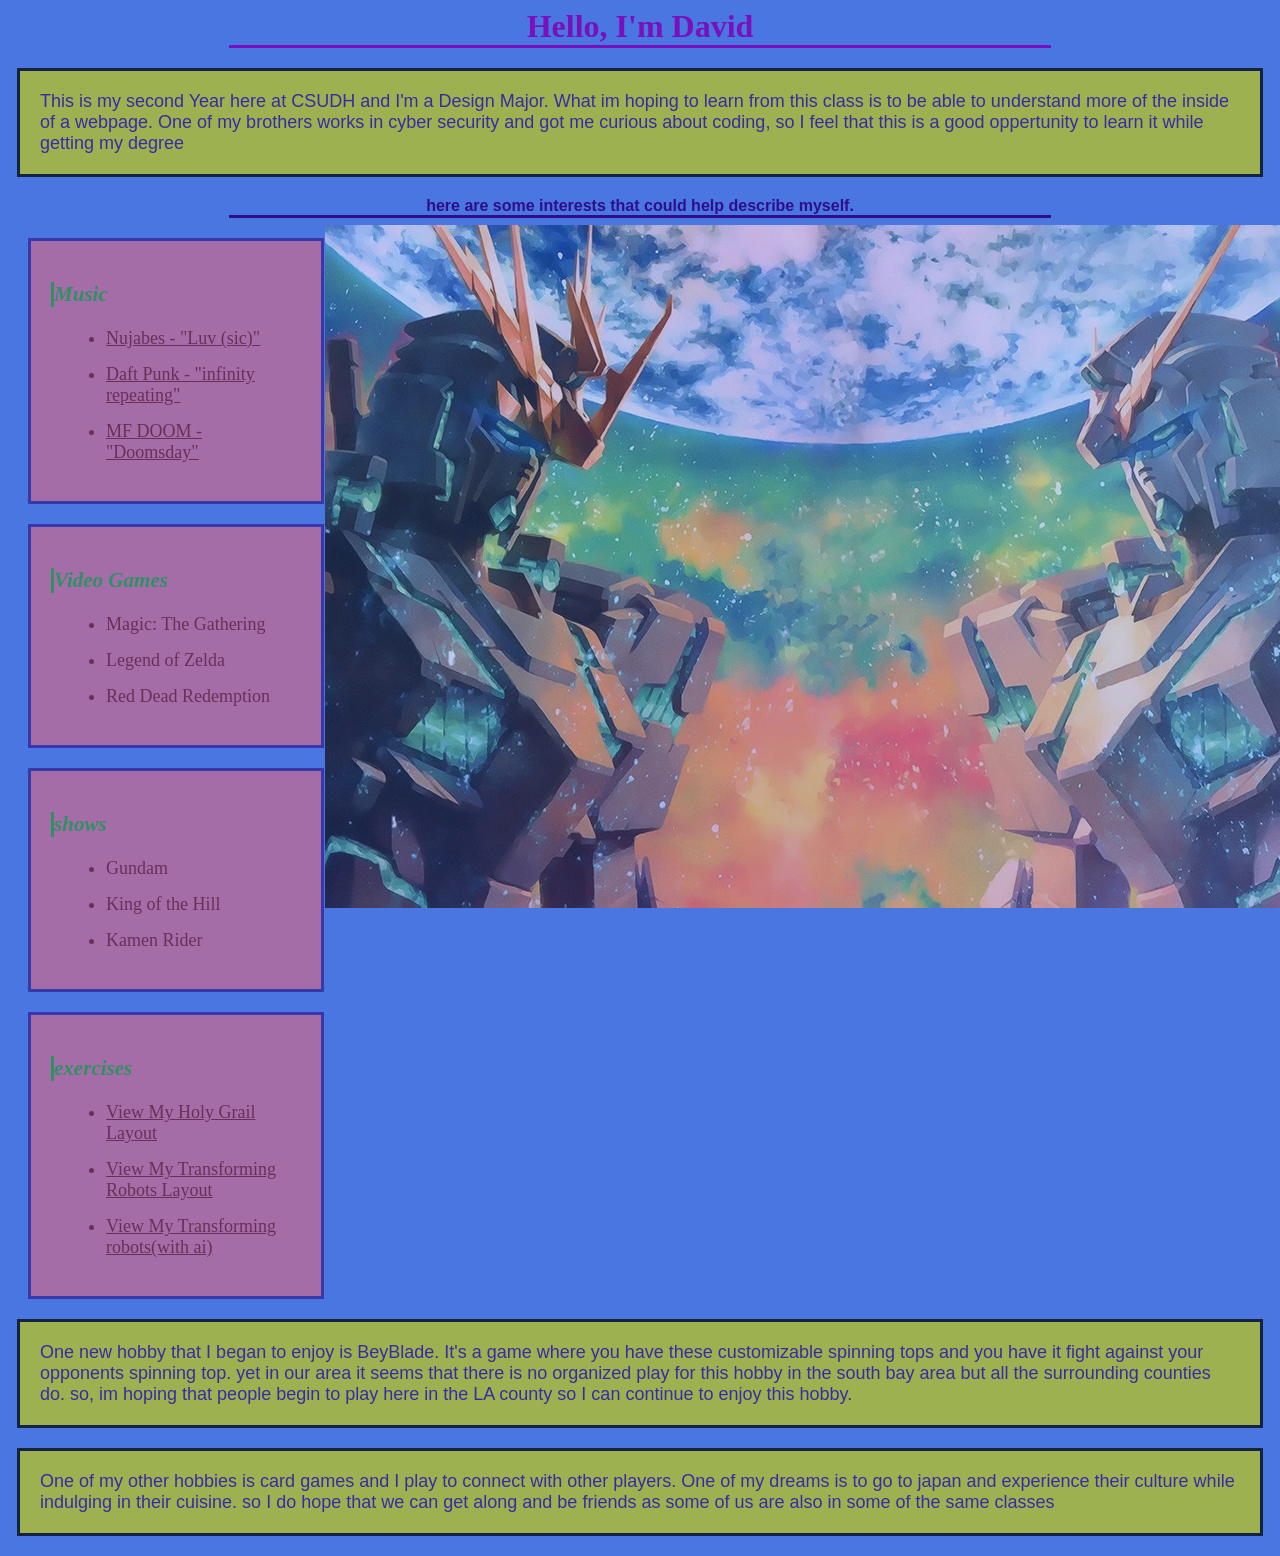
<file: index.html>
<!DOCTYPE html>
<html lang="en">
<head>
    <meta charset="UTF-8">
    <meta name="viewport" content="width=device-width, initial-scale=1.0">
    <title>Document</title>
</head>
<link rel="stylesheet" href="style.css"
<body>
    <h1><b>Hello, I'm David</b></h1>
<p class="bio">This is my second Year here at CSUDH and I'm a Design Major. What im hoping to learn from this class is to be able to understand more of the inside of a webpage. One of my brothers works in cyber security and got me curious about coding, so I feel that this is a good oppertunity to learn it while getting my degree
   
</p> 
 <h2>here are some interests that could help describe myself.</h2>
 <div id="interests">
 <h3><em>Music</em></h3>   
<ul>
   <li><a href="https://www.youtube.com/watch?v=fDuNxaxnORM"><u>Nujabes - "Luv (sic)"</u></a></li>
   <li><a href="https://www.youtube.com/watch?v=f903wQHlE3w"><u>Daft Punk - "infinity repeating"</u></a></li>
   <li><a href="https://www.youtube.com/watch?v=LMeluRz2wv4"><u>MF DOOM - "Doomsday"</u></a></li> 
   
</ul>
</div>


<div id="interests">
<h3><em>Video Games</em></h3>
<ul>
   <li>Magic: The Gathering</li> 

   <li>Legend of Zelda</li>

   <li>Red Dead Redemption</li>

</ul> 
</div>

<div id="interests">
<h3><em>shows</em></h3>
<ul>
   <li>Gundam</li> 
   <li>King of the Hill</li>
   <li>Kamen Rider</li>
</ul>
</div>

<div id="interests">
<h3><em>exercises</em></h3>
<ul>
   <li><a href="holy-grail.html">View My Holy Grail Layout</a></li>   
   <li><a href="function.html">View My Transforming Robots Layout</a></li>
   <li><a href="aifunction.html">View My Transforming robots(with ai)</a></li>
</ul>
</div>
<p class="bio">One new hobby that I began to enjoy is BeyBlade. It's a game where you have these customizable spinning tops and you have it fight against your opponents spinning top. yet in our area it seems that there is no organized play for this hobby in the south bay area but all the surrounding counties do. so, im hoping that people begin to play here in the LA county so I can continue to enjoy this hobby.</p>

<p class="bio">One of my other hobbies is card games and I play to connect with other players. One of my dreams is to go to japan and experience their culture while indulging in their cuisine. so I do hope that we can get along and be friends as some of us are also in some of the same classes</p> 
 <img src="unicorn-gundam.jpg.webp" alt="Unicorn Gundam Over The Rainbow" width="1024" height="683">
</body>
</html>
</file>
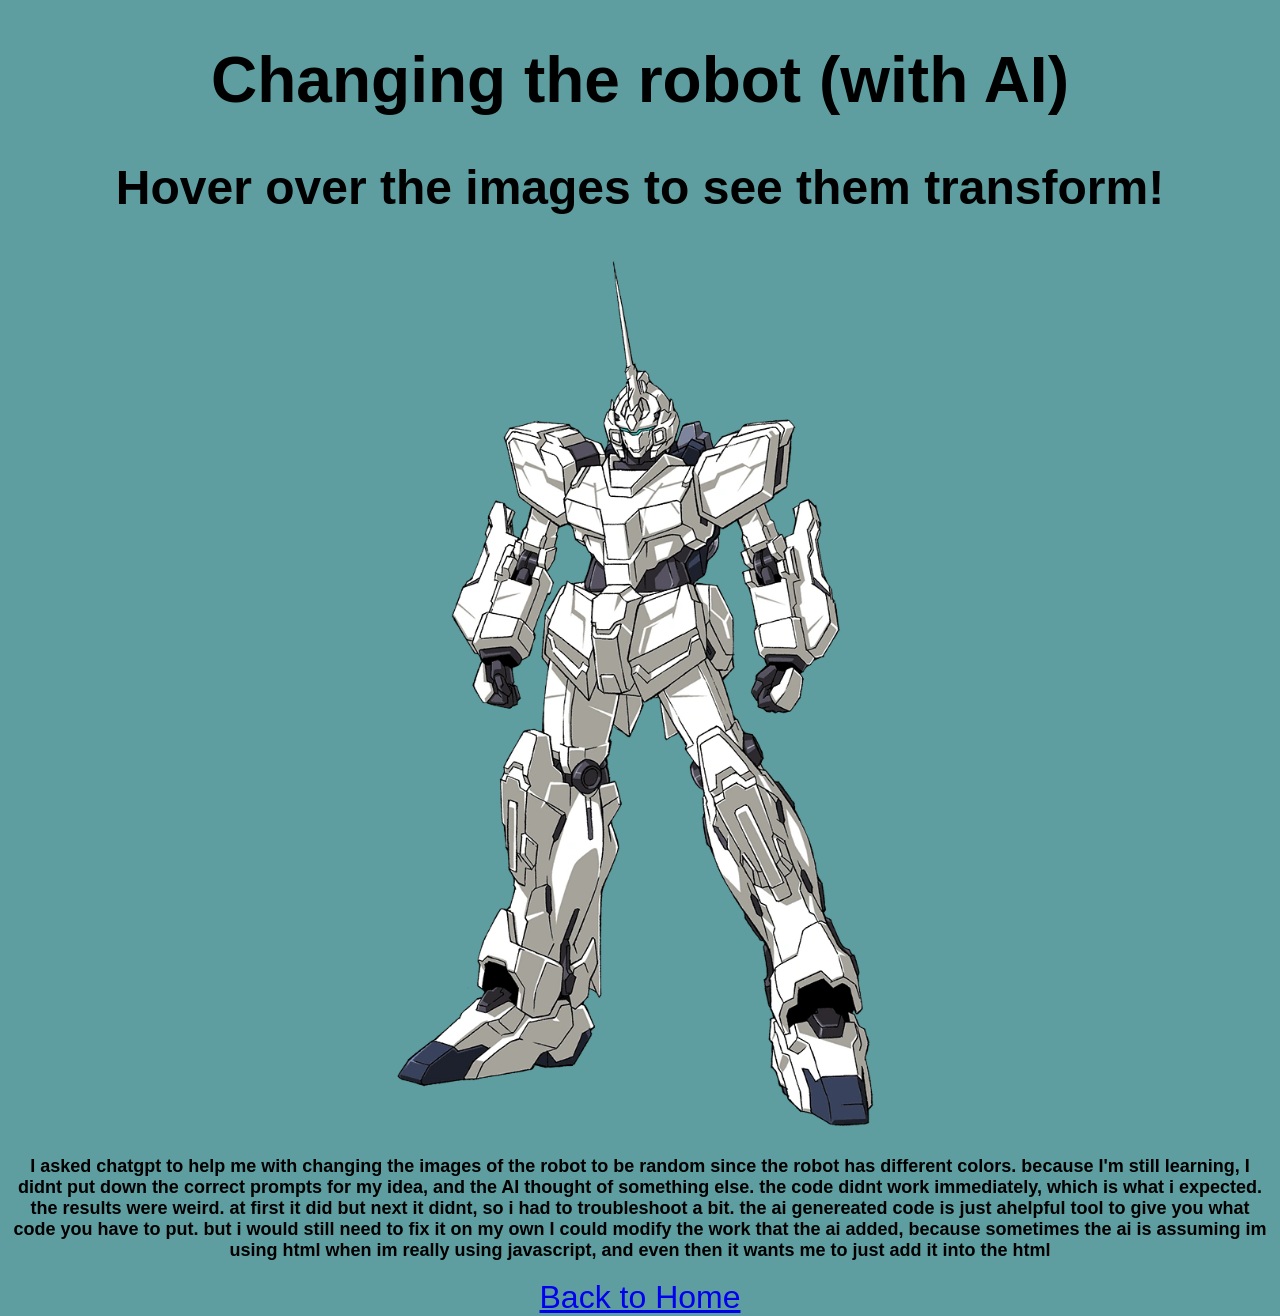
<file: aifunction.html>
<!DOCTYPE html>
<html lang="en">
<head>
    <link rel="stylesheet" href="function.css">
    <meta charset="UTF-8">
    <meta name="viewport" content="width=device-width, initial-scale=1.0">
    <title>changing unicorn with ai</title>
</head>
<body>
 <h1>Changing the robot (with AI)</h1>

<h2>Hover over the images to see them transform!</h2>    

<img id="W-unicorn" src="Images/Unicorn Gundam Unicorn Mode.jpg.webp" alt="Unicorn Gundam Unicorn mode" width="500">

<h3> 
 I asked chatgpt to help me with changing the images of the robot to be random since the robot has different colors.
 
 because I'm still learning, I didnt put down the correct prompts for my idea, and the AI thought of something else.
 
 the code didnt work immediately, which is what i expected.
 
 the results were weird. at first it did but next it didnt, so i had to troubleshoot a bit.
 
 the ai genereated code is just ahelpful tool to give you what code you have to put. but i would still need to fix it on my own
 
 I could modify the work that the ai added, because sometimes the ai is assuming im using html when im really using javascript, and even then it wants me to just add it into the html 
</h3>

<a href="index.html">Back to Home</a>
<script src="aifunction.js"></script>
</body>
</html>
</file>
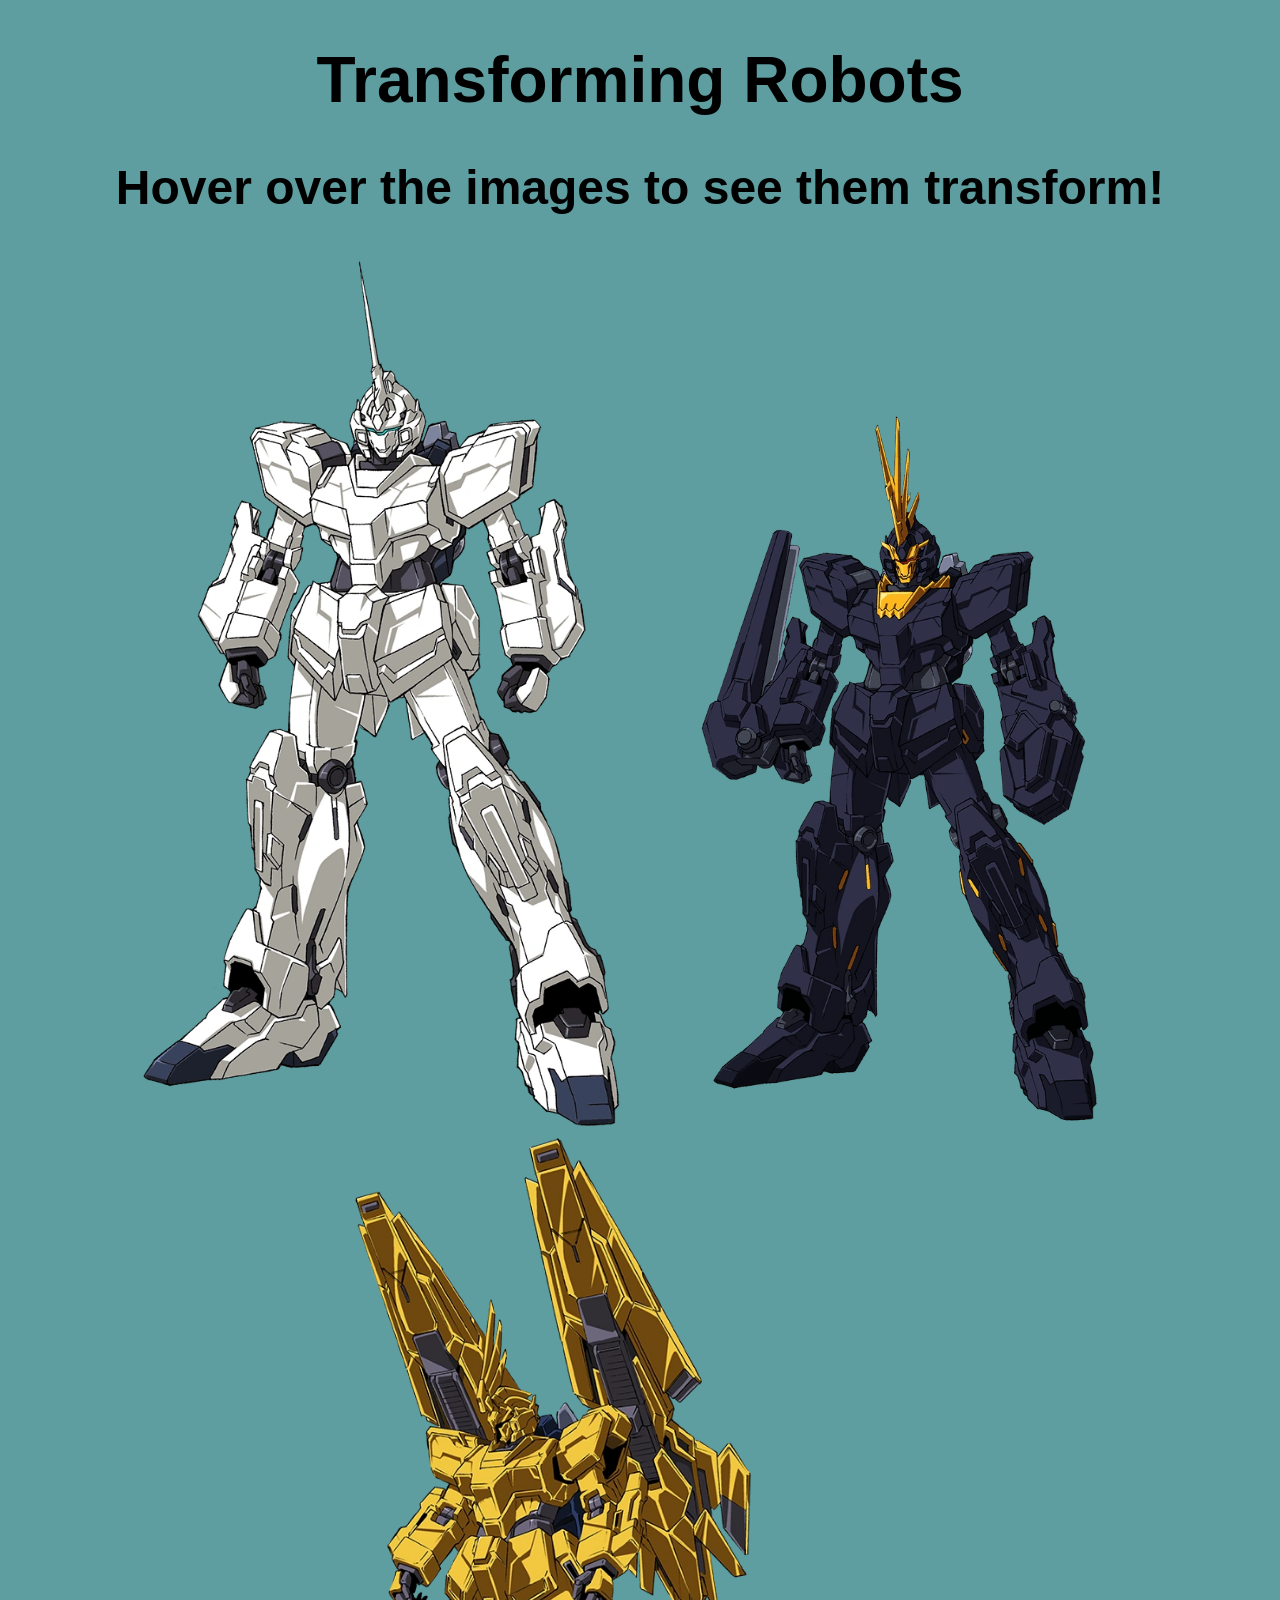
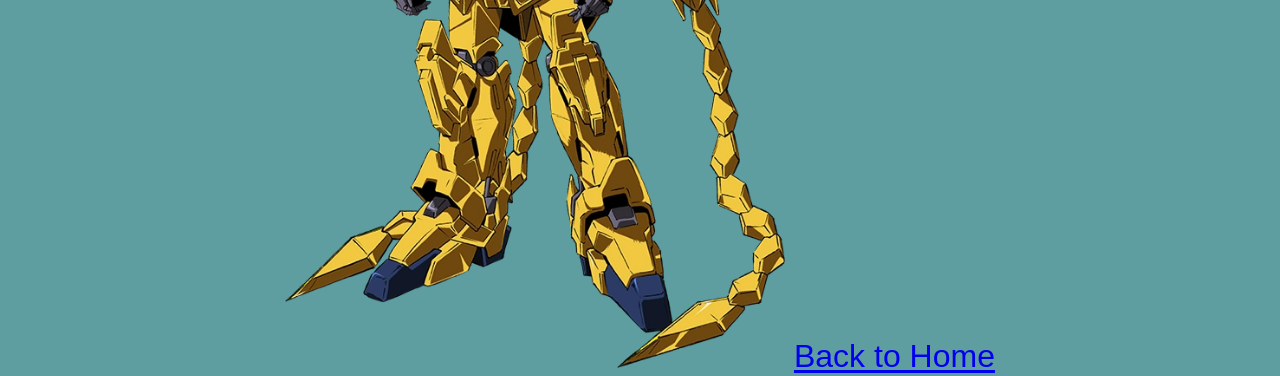
<file: function.html>
<!DOCTYPE html>
<html lang="en">
<head>
    <link rel="stylesheet" href="function.css">
    <meta charset="UTF-8">
    <meta name="viewport" content="width=device-width, initial-scale=1.0">
    <title>Transforming Robots</title>
</head>
<body>
<h1>Transforming Robots</h1> 

<h2>Hover over the images to see them transform!</h2>

<img id="W-unicorn" src="Images/Unicorn Gundam Unicorn Mode.jpg.webp" alt="Unicorn Gundam Unicorn mode" width="500">

<img id="B-unicorn" src="Images/Banshee unicorn Mode.jpg.webp" alt="Banshee Unicorn Mode" width="500">

<img id="G-unicorn" src="Images/Phenex Unicorn Mode.jpg.webp" alt="Phenex Unicorn Mode" width="500">

<a href="index.html">Back to Home</a>

<script src="function.js"></script> 
</body>
</html>
</file>
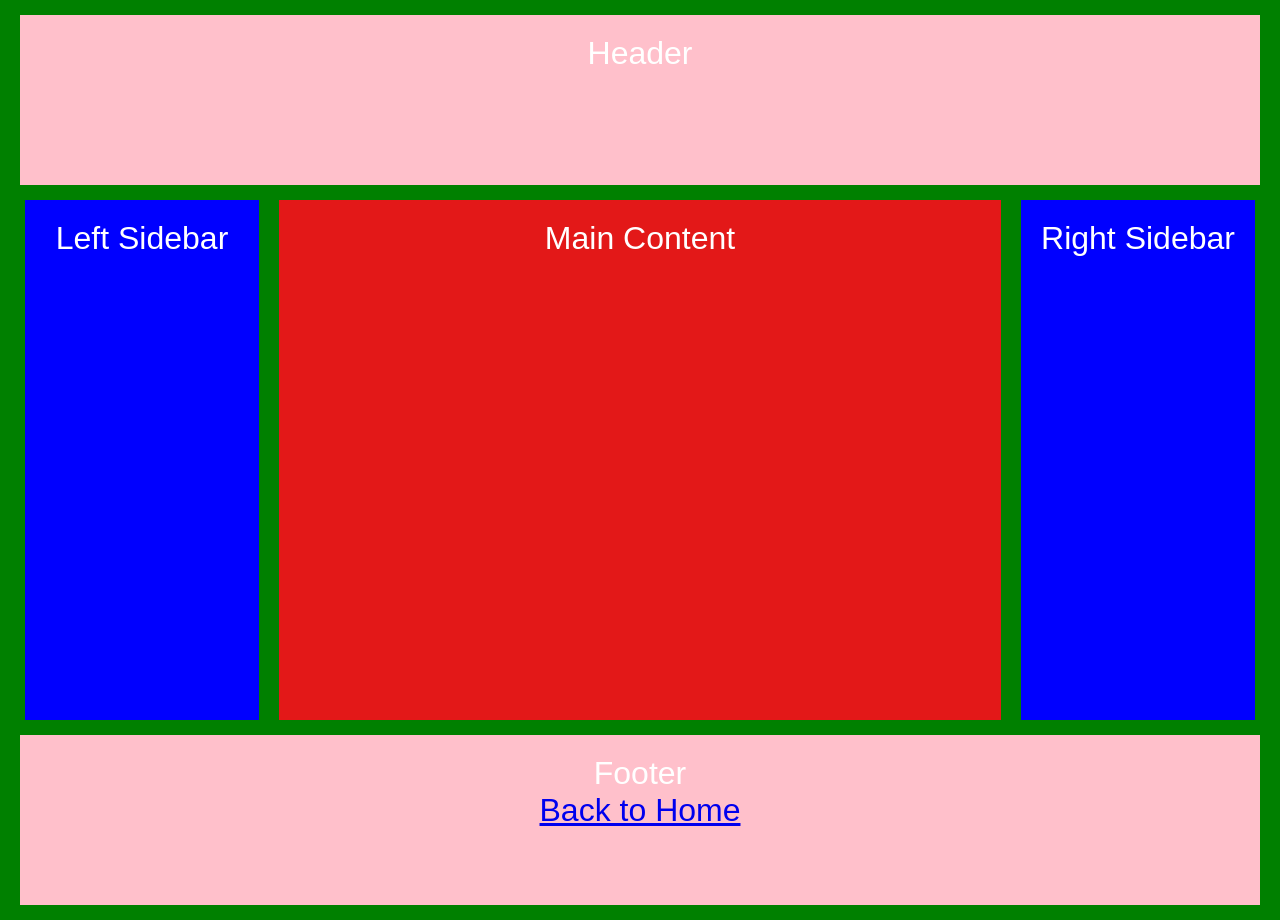
<file: holy-grail.html>
<!DOCTYPE html>
<html lang="en">
<head>
    <link rel="stylesheet" href="holy-grail.css">
    <meta charset="UTF-8">
    <meta name="viewport" content="width=device-width, initial-scale=1.0">
    <title>Document</title>
</head>
<body>
    <div class="page">

  <div class="header">
    Header
  </div>

  <div class="middle">

    <div class="left-sidebar">
      Left Sidebar
    </div>

    <div class="main-content">
      Main Content
    </div>

    <div class="right-sidebar">
      Right Sidebar
    </div>

  </div>

  <div class="footer">
    Footer<br>
    <a href="index.html">Back to Home</a>
  </div>

</div>
</body>
</html>
</file>
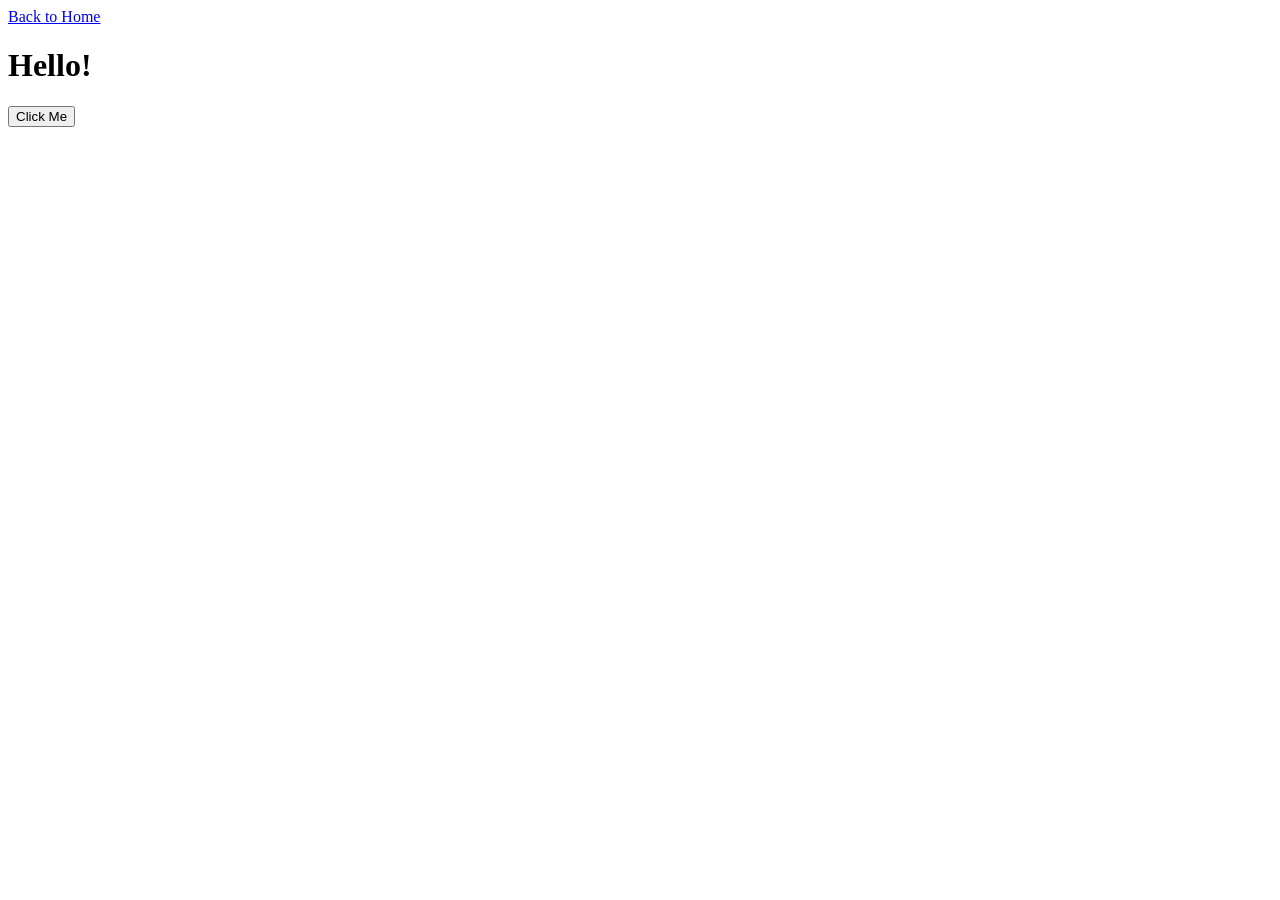
<file: interaction.html>
<!DOCTYPE html>
<html>

<head>
    <title>Javascript testing</title>
</head>

<body>

<a href="index.html">Back to Home</a>

<h1 id="message">Hello!</h1>

<button id="button">Click Me</button>
    
<script src="interaction.js"></script>

</body>
</html>
</file>
<file: style.css>
<<<<<<< HEAD
body {
   }
h1 {
color:rgb(122, 16, 187);
text-align: center;
border-bottom-style: solid;
font-family: Georgia, 'Times New Roman', Times, serif;
width: 65%;
margin: 0 auto 20px auto;
}

h2 {color: rgb(47, 14, 138);
font-family: Arial, Helvetica, sans-serif;
font-size: medium;
text-align: center;
border-bottom-style: solid;
width: 65%;
margin: 0 auto 20px auto;
}

h3 {
    border-left-style: solid;
    color:rgb(32, 162, 18)
}

p {
color:rgb(46, 15, 148);
font-size: medium;
}

a {
color: maroon;
}

img {
    position: absolute;
    left: 325px;
    top: 225px;
    z-index: -1;
    opacity: 0.7;
}

li {color: maroon;
margin: 15px;
}

#interests {
    border: 3px solid rgb(47, 14, 138);
    margin: 20px;
    padding:20px;
    background-color: rgb(226, 104, 130);
    opacity: 0.6;
    width: 250px;
    font-size: large;
}
.bio {
    background-color: rgb(194, 203, 20);
    margin: 15px;
    padding: 20px;
    border: 3px solid rgb(0, 0, 0);
    font-family: Arial, Helvetica, sans-serif;
    font-size: medium;
    color: rgb(47, 14, 138);
    opacity: 0.7;
    width: 1200px;
    font-size: large;
    margin: 0 auto 20px auto;
}

.image-container {
    display: flex;
    justify-content: center;
    gap: 20px;
}

.image-container img {
    width: 30%;
    height: 250px;
    object-fit: cover;
}

body{
    background-color: rgb(73, 118, 224);
}
=======

>>>>>>> a43b0390aa1b38b2cc1ed348ff5f172d62ed3155
</file>
<file: function.css>
body {
    background: cadetblue;
    font-family: helvetica, sans-serif;
    color: black;
    font-size: 32px;
    height: 100vh;
    text-align: center;

}
image {
    width: 200px;
    height: auto;
}
h3 {
    font-size: 18px;
}
</file>
<file: holy-grail.css>
*{
    margin: 5px;
    box-sizing: border-box;
}

body{
    background: green;
    font-family: helvetica, sans-serif;
    color: white;
    font-size: 32px;
    height: 100vh;
    text-align: center;
}

.middle {
    display: grid;
    grid-template-columns: 1fr 3fr 1fr;
    gap: 10px;
}


.header{
    background:pink;
    padding-top: 20px;
    padding-bottom: 20px;
}

.left-sidebar{
    background: blue;
    padding-top: 20px; 
    padding-bottom: 20px;
}

.main-content{
    background: rgb(227, 24, 24);
    padding-top: 20px;
    padding-bottom: 20px;
}

.right-sidebar{
    background: blue;
    padding-top: 20px;
    padding-bottom: 20px;
}

.footer{
    background: pink;
    padding-top: 20px;
    padding-bottom: 20px;
}

.page{
    display: grid;
    grid-template-rows: 1fr 3fr 1fr;
    height: 100vh;
}
</file>
